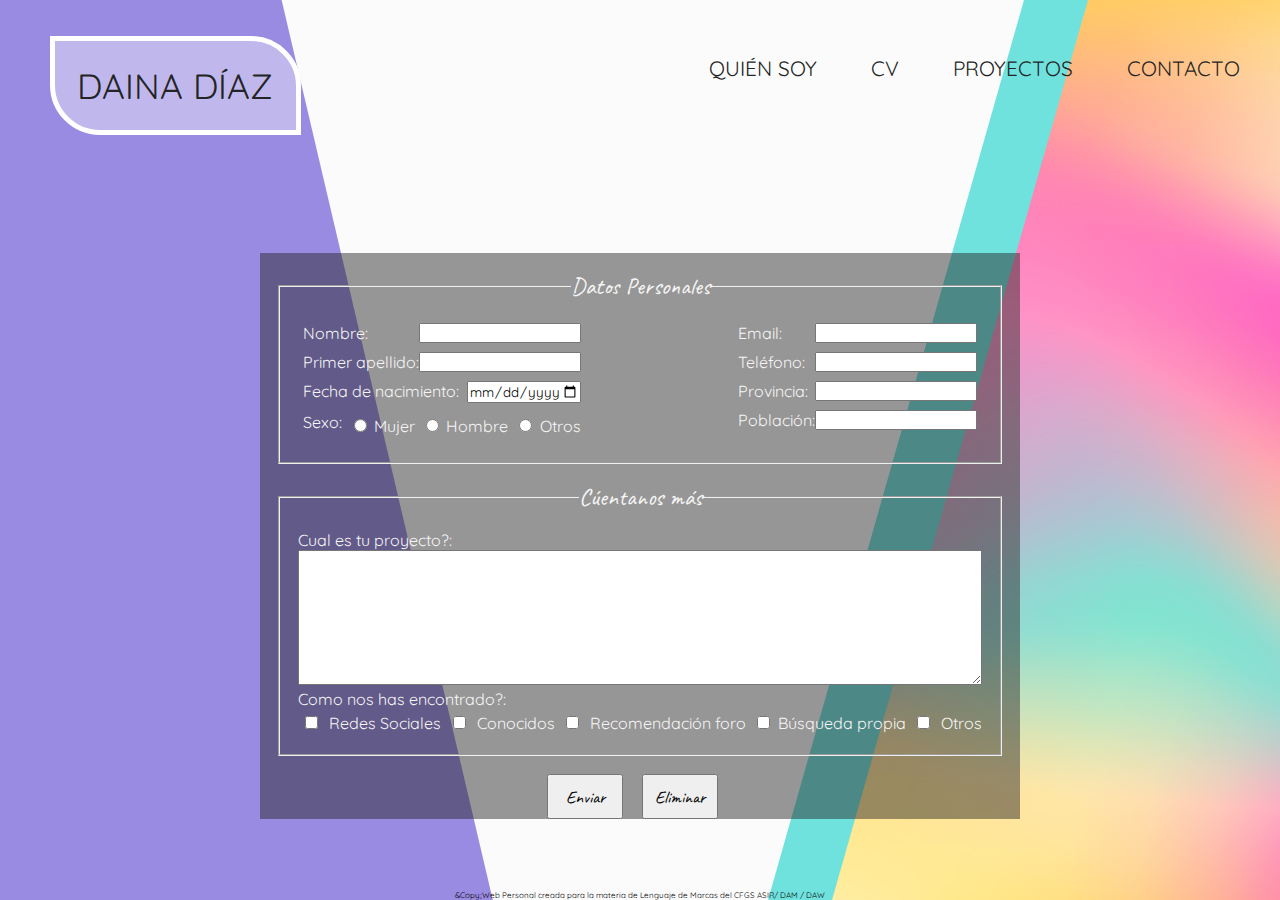
<file: formulario.html>
<!DOCTYPE html>
<html lang="en">
<head>
    <meta charset="UTF-8">
    <meta name="viewport" content="width=device-width, initial-scale=1.0">
    <link rel="stylesheet" href="style.css">
    <link rel="shortcut icon" href="img/computer-chip.png" type="image/x-icon"> <!--Creador: Luvdat en freepik-->
    <title>Contacto</title>
</head>
<body>
    <body>
        <section>
            <div class="poligon1"></div>
            <div class="poligon2"></div>
            <div class="poligon3"></div>
         
            <header>
                <a href="index.html" class="logo"> Daina Díaz</a>
                <ul class="navbar">
                    <li id="Q">
                        <a href="quiensoy.html">Quién Soy</a>
                    </li>
                    <li id="CV">
                        <a href="CV.html">CV</a>
                    </li>
                    <li id="P">
                        <a href="proyectos.html" >Proyectos</a>
                    </li>
                    <li id="C">
                        <a href="formulario.html" >Contacto</a>
                    </li>
                </ul>
            </header>
            <div class="formulario">
                <form action="mailto:daina111@gmail.com" method="post" name="contacto"> 
                    
                    <fieldset class="field1">
                        <legend>Datos Personales</legend>
                        <div class="caja1">
                                <div class="estruct">
                                    Nombre: <input type="text" name="contacto" id="name" required>
                                </div> 
                                <div class="estruct">
                                    Primer apellido: <input type="text" name="contacto" id="apell" required>
                                </div>
                                <div class="estruct">
                                    Fecha de nacimiento: <input type="date" name="nacimiento" id="naci" max="2006-12-31">
                                </div>
                                <div class="estruct">
                                    Sexo: <div id="sexo">
                                            <input type="radio" name="sexo" id="Mujer">Mujer
                                            <input type="radio" name="sexo" id="Hombre">Hombre
                                            <input type="radio" name="sexo" id="Otros">Otros
                                        </div>
                                </div>
                        </div>

                        <div class="caja2">
                                <div class="estruct">
                                    Email: <input type="email" name="contacto" id="email" required>
                                </div>
                                <div class="estruct">
                                    Teléfono: <input type="tel" name="contacto" id="telef" required>
                                </div>
                                <div class="estruct">
                                    Provincia: <input type="text" name="contacto" id="provin">
                                </div>
                                <div class="estruct">
                                    Población: <input type="text" name="contacto" id="pobla">
                                </div>
                        </div>
        
                    </fieldset>

                    <fieldset class="field2">
                        <legend>Cúentanos más</legend>
                        <div class="estruct2">
                            Cual es tu proyecto?: 
                            <textarea name="contacto" id="detalles" cols="" rows="" maxlength="200"></textarea>
                        </div>
                        <div class="estruct2">
                        Como nos has encontrado?: 
                        <br>
                            <input type="checkbox" name="redes" id="redes"> Redes Sociales
                            <input type="checkbox" name="conocidos" id="conocidos"> Conocidos
                            <input type="checkbox" name="foro" id="foro"> Recomendación foro
                            <input type="checkbox" name="red" id="red">Búsqueda propia
                            <input type="checkbox" name="otros" id="otros"> Otros
                        </div>
                    </fieldset>
        
                    <div class="boton">
                        <input type="submit" value="Enviar"> <!--Poner imagen con trasnción para enviar y eliminar??-->
                        <input type="reset" value="Eliminar">
                    </div>
                </form>
        
            </div>
    
            <footer>
                <p>&Copy;Web Personal creada para la materia de Lenguaje de Marcas del CFGS ASIR/ DAM / DAW</p>
            </footer>
        </section>
</body>
</html>
</file>
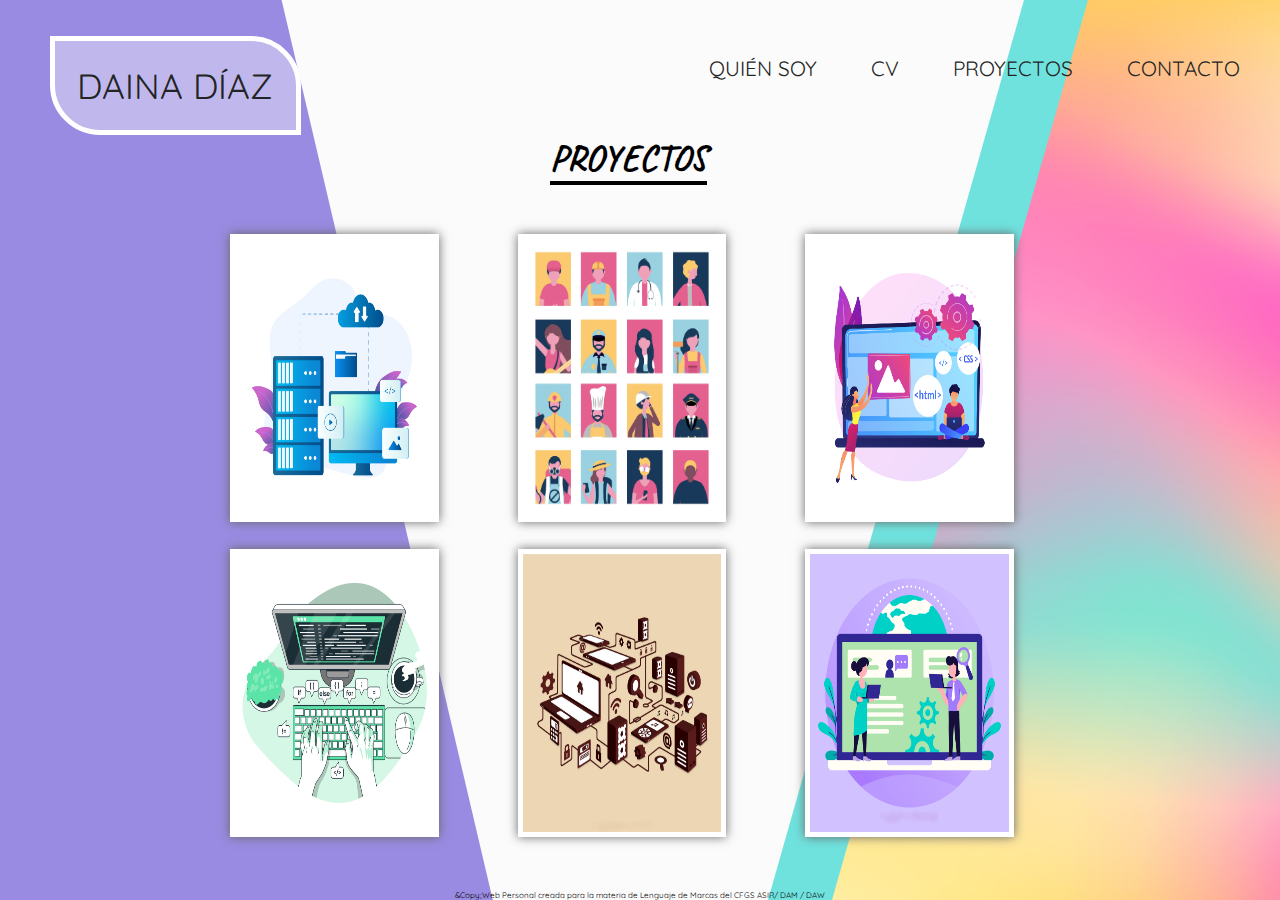
<file: proyectos.html>
<!DOCTYPE html>
<html lang="en">
<head>
    <meta charset="UTF-8">
    <meta name="viewport" content="width=, initial-scale=1.0">
    <link rel="stylesheet" href="style.css">
    <link rel="shortcut icon" href="img/computer-chip.png" type="image/x-icon"> <!--Creador: Luvdat en freepik-->
    <title>Proyectos</title>
</head>
<body>
    <section>
        <div class="poligon1"></div>
        <div class="poligon2"></div>
        <div class="poligon3"></div>
     
        <header>
            <a href="index.html" class="logo"> Daina Díaz</a>
            <ul class="navbar">
                <li id="Q">
                    <a href="quiensoy.html">Quién Soy</a>
                </li>
                <li id="CV">
                    <a href="CV.html">CV</a>
                </li>
                <li id="P">
                    <a href="proyectos.html" >Proyectos</a>
                </li>
                <li id="C">
                    <a href="formulario.html" >Contacto</a>
                </li>
            </ul>
        </header>
        <div id="proyectos">
            <h2>Proyectos</h2>
        </div>
        <div class="contenido4">
            <div class="container">
                <div>
                    <a href="Proyectos/AG2-Grupo11-.sql" target="_blank">
                        <img src="img/BBDD.jpg" alt=""><span>Base de Datos</span> <!--Creador: freepik-->
                    </a>
                </div>
                <div>
                    <a href="Proyectos/Actividad nómina- Daina Díaz.pdf" target="_blank">
                        <img src="img/FOL.jpg" alt=""><span>Formación y Orientación Laboral</span> <!--Creador: gstudioimagen en freepik-->
                    </a>  
                </div>
                <div>
                    <a href="https://daina1997.github.io/web_corporativa/" target="_blank">
                        <img src="img/LM.jpg" alt=""><span>Lenguaje de Marcas</span> <!--Creador: vectorjuice en freepik-->
                    </a>
                </div>
                <div>
                    <a href="Proyectos/DDB_Actividad3.zip" target="_blank">
                        <img src="img/PRO.jpg" alt=""><span>Programación</span> <!--Creador: storyset en freepik-->
                    </a>
                </div>
                <div>
                    <a href="Proyectos/Entrega 4-Daina Diaz.pdf" target="_blank">
                        <img src="img/SIS.jpg" alt=""><span>Sistemas Informáticos</span> <!--Creador: freepik-->
                    </a>
                </div>
                <div>
                    <a href="Proyectos/DBD_Parte1.pdf" target="_blank">
                        <img src="img/ENT.jpg" alt=""><span>Entornos de desarrollo</span> <!--Creador: pikisuperstar en freepik-->
                    </a>
                </div>
            
            </div>

        </div>

        <footer>
            <p>&Copy;Web Personal creada para la materia de Lenguaje de Marcas del CFGS ASIR/ DAM / DAW</p>
        </footer>
    </section>
</body>
</html>
</file>
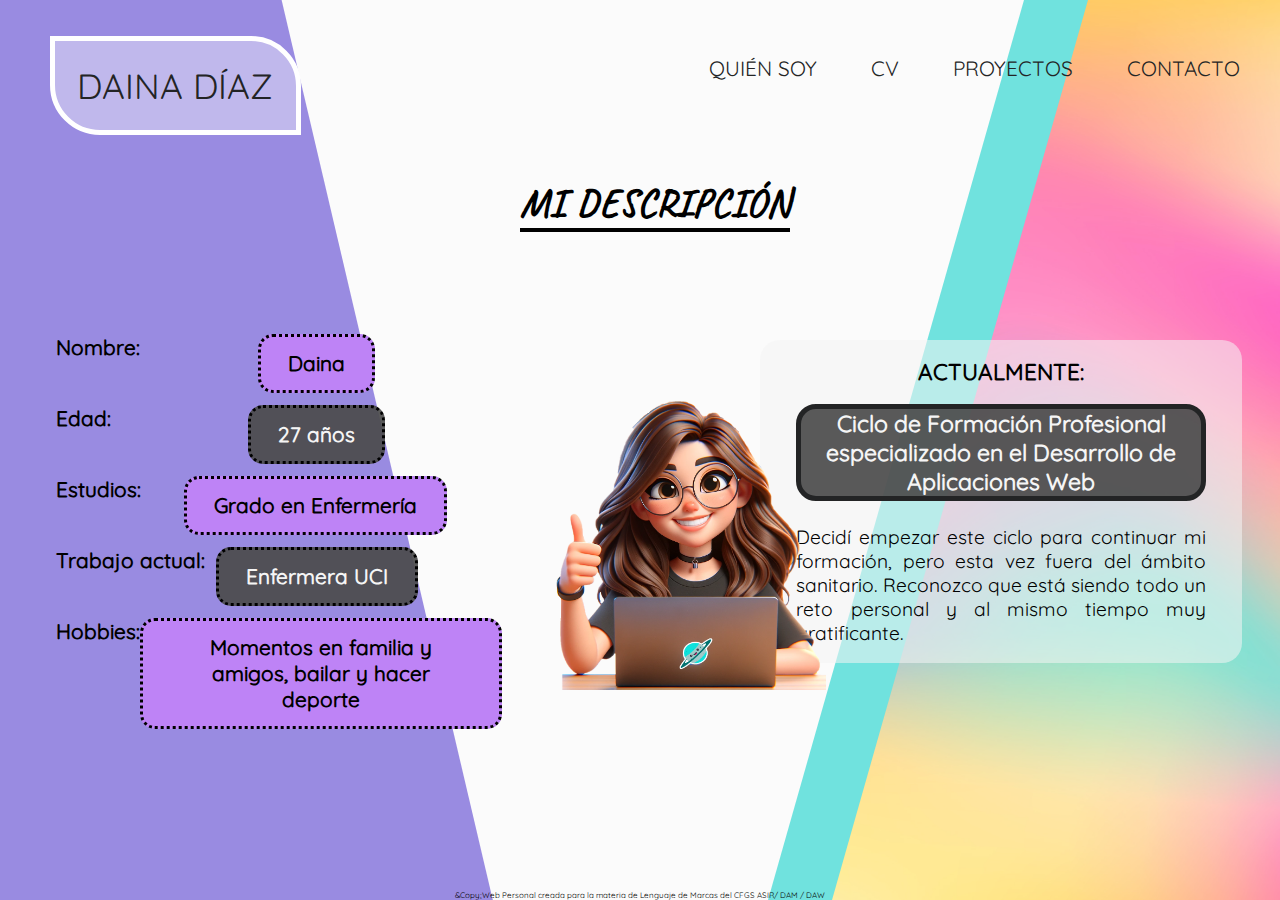
<file: quiensoy.html>
<!DOCTYPE html>
<html lang="en">
<head>
    <meta charset="UTF-8">
    <meta name="viewport" content="width=device-width, initial-scale=1.0">
    <link rel="stylesheet" href="style.css">
    <link rel="shortcut icon" href="img/computer-chip.png" type="image/x-icon"> <!--Creador: Luvdat en freepik-->
    <title>Descripción</title>
</head>
<body>
    <body>
        <section>
            <div class="poligon1"></div>
            <div class="poligon2"></div>
            <div class="poligon3"></div>
         
            <header>
                <a href="index.html" class="logo"> Daina Díaz</a>
                <ul class="navbar">
                    <li id="Q">
                        <a href="quiensoy.html">Quién Soy</a>
                    </li>
                    <li id="CV">
                        <a href="CV.html">CV</a>
                    </li>
                    <li id="P">
                        <a href="proyectos.html" >Proyectos</a>
                    </li>
                    <li id="C">
                        <a href="formulario.html" >Contacto</a>
                    </li>
                </ul>
            </header>
            <div class="contenido2">
                <h2>Mi descripción</h2>
                
                <div class="descripcion1">
                    <div class="nombre">
                        <b>Nombre:</b> 
                        <a href="#" class="btn nom">Daina</a>
                    </div>

                    <div class="edad">
                        <b>Edad:</b> 
                        <div class="btn edadb">27 años</div>
                       
                    </div>
                    <div class="estudios"> 
                        <b>Estudios:</b> 
                        <div class="btn estud">Grado en Enfermería</div>
                    </div>
                    <div class="trabajo">
                        <b>Trabajo actual:</b>
                            <div class="btn trabaj">Enfermera UCI</div>
                        </div>
                    <div class="hobbies">
                        <b>Hobbies:</b> 
                            <div class="btn hobbi">Momentos en familia y amigos, bailar y hacer deporte</div>
                    </div>
                </div>
                <br>
                <div class="descripcion2">
                    <h3>Actualmente:</h3>  <div class="ciclo"><b>Ciclo de Formación Profesional especializado en el Desarrollo de Aplicaciones Web</b></div> 
                    <br>
                    Decidí empezar este ciclo para continuar mi formación, pero esta vez fuera del ámbito sanitario. Reconozco que está siendo todo un reto personal y al mismo tiempo muy gratificante.    
                </div>

                <div class="img2">
                    <img src="img/girl1.png" alt=""> <!--Imagen generada con IA (chatgpt)-->
                </div>
            </div>
            <footer>
                <p>&Copy;Web Personal creada para la materia de Lenguaje de Marcas del CFGS ASIR/ DAM / DAW</p>
            </footer>
        </section>
    
</body>
</html>
</file>
<file: style.css>
@font-face {
    font-family: "Quick";
    src: url(Fonts/Quicksand-Regular.ttf);
}
@font-face {
    font-family: "Caveat";
    src: url(Fonts/Caveat-Regular.ttf);
}
/*Intenté vincular las tipografias directamente con google font pero los códigos que
 facilitaban no eran los mismos que en el video de youtube. Así que me las descargué y las puse en una carpeta*/
*{
    margin: 0;
    padding: 0;
    box-sizing: border-box;
    font-family: "Quick";
}
body{
    background-color: rgba(251, 251, 251, 0.938);
  
}
section{
    position: relative;
    width: 100%;
    height: 100vh;
    display: flex; /*Es una propiedad de flebox y permite que los elementos de este contenedor sean mucho más flexibles y manejables.
    las propiedades justify-content y align-items se utilizan junto con display flex y se usan para controlar la alineación y 
    distribución del espacio entre y alrededor de los elementos hijos del contenedor flex.*/
    justify-content: center;
    align-items: center;
    padding: 20px;
}

/*Cabecera*/
header{
    position: absolute;
    top: 0;
    left: 0;
    width: 100%;
    padding-left: 1.5vh;
    padding-right: 1.5vh;
    display: flex;
    justify-content: space-between;
    align-items: center;
}
header .logo{
    text-decoration: none;
    text-transform: uppercase;
    color: rgb(35, 36, 37);
    font-size: 2.2em;
    font-weight: 550;
    background-color: rgba(255, 255, 255, 0.388);
    border: 5px solid rgb(255, 255, 255);
    border-radius: 0px 50px;
    margin-top: 4vh;
    margin-left: 4vh;
    padding: 2.5vh;
    text-align: center;
}
header .logo:hover{
    color: rgb(247, 243, 249);
    background-color:rgba(74, 74, 74, 0.605);
    transition: 0.8s;
}

header .navbar{
    display:flex;
    align-items: center;
}
header .navbar li{
    list-style: none;
    margin-left: 1.5vh;
    margin-right: 1.5vh;
    text-align: center;
}
header .navbar li a{
    font-size: 1.3em;
    color: rgb(35, 36, 37);
    font-weight: 520;
    text-transform: uppercase;
    text-decoration: none;
    padding: 1.5vh;

}
header .navbar #Q a:hover{
    border-bottom: 4px dotted rgb(119, 204, 58);
    transition: 0.2s; 
}
header .navbar #CV a:hover{
    border-bottom: 5px dotted rgb(243, 174, 54);
    transition: 0.2s; 
}
header .navbar #P a:hover{
    border-bottom: 5px dotted rgb(171, 82, 187);
    transition: 0.2s; 
}
header .navbar #C a:hover{
    border-bottom: 5px dotted rgb(70, 235, 224);
    transition: 0.2s; 
}

/*Contenido de la web*/

.contenido{
    position: relative;
    top:5vh;
    display: flex;
    justify-content: space-between;
    align-items: center;
    width: 100%;
}
.contenido .titulobox{
    position: absolute;
    left: 28%;
    text-align: center;
    z-index: 1;
}
.contenido .titulobox h2{
    font-size: 3.3em;
    font-weight: 550;
    text-transform: uppercase;
    color: whitesmoke;
    margin-top: 1vh;
    
}
.contenido .titulobox h2 span{
    border: 5px solid  rgb(35, 36, 37);
    background-color:  rgba(75, 75, 75, 0.922);
    padding: 1.2vh;
    border-radius: 20px;
}
.contenido .titulobox h3{
    font-family: "Caveat";
    color:black ;
    font-size: 2.5em;
    font-weight: 400;
} 
.contenido .titulobox p{
    font-size: 1.5em;
    font-weight: 450;
    line-height: 1.5;
    margin-bottom: 3vh;

}
.contenido .titulobox a{
    text-decoration: none;
    color: black;
    font-size: 1.3em;
    background-color: rgba(137, 43, 226, 0.555);
    border: 2px dotted rgb(74, 74, 74);
    border-radius: 20px;
    padding: 1.1vh;
}
.contenido .titulobox a:hover{
    background-color: rgba(74, 197, 183, 0.824);
    color: white;
    transition: 0.5s; 
}

.contenido .img1 {
    position: absolute;
    left: 3%;
    top:2%;
    display: flex;
    justify-content: flex-start;
    width: 50vh;
}
.contenido .img1 img{
    width: 50vh;
    height: auto;
}
.contenido .img1 img:hover{
    z-index: -90;
    transform: rotate(-5deg);
}

.redessociales{
    position: absolute;
    top: 30vh;
    right: 2vh;
    display: flex;
    justify-content:space-between;
    align-items: center;
  
}
.redessociales li{
    list-style-type: none;
    padding: 1.5vh;
}
.redessociales li a{
    color: whitesmoke;
    font-size: 2em;
}
.redessociales li a:hover{
    color: rgb(53, 191, 198);
    transition: 0.2s;
}

footer{
    position: absolute;
    bottom: 0;
    font-size: 0.5em;
    color:black;
    text-align: center;
}


/*Elementos extras*/

/*Explicación clip-path: polygon: Vi el clip-path circle en el video de youtube que nos adjuntaste y busqué si había
otro formato y encontre el polygon. Este permite recortar partes de un elemento para crear formas personalizadas.
 Los puntos (x, y) representan coordenadas que definen los vértices del polígono.    */
.poligon1 {
    position: absolute;
    top: 0;
    right: 0;
    width: 50%;
    height: 100vh;
    background-image: url(img/9137868.jpg);
    background-size: cover;
    background-repeat: no-repeat;
    background-attachment: fixed;
    clip-path: polygon(70% 0%, 100% 0%, 100% 100%, 30% 100%);
    z-index: -100;
}
.poligon2 {
    position: absolute;
    top: 0;
    right: 0;
    width: 50%;
    height: 100vh;
    background-color: rgba(109, 225, 221, 0.977);
    clip-path: polygon(60% 0%, 100% 0%, 100% 100%, 20% 100%);
    z-index: -102;
}

.poligon3 {
    position: absolute;
    top: 0;
    left: 0;
    width: 55%;
    height: 100vh;
    background-color: rgba(129, 111, 219, 0.799);
    clip-path: polygon(0% 0%, 40% 0%, 70% 100%, 0% 100%);
    z-index: -103;
}

/*Página Quién soy:*/
.contenido2{
    position: relative;
    bottom: 0;
    display: flex;
    justify-content: space-between;
    align-items: center;
    width: 100%;
    height: 72vh;
    margin: 2vh;

}
.contenido2 h2{
    position: absolute;
    top: 8%;
    left: 40%;
    border-bottom: 4px solid black;
    font-family: "Caveat";
    text-transform: uppercase;
    font-size: 2.5em;
}
.contenido2 .descripcion1{
    position: absolute;
    left: 0;
    top: 23%;
    display: block;
    justify-content: flex-start;
    width: 40%;
    text-align: justify;
    font-size: 1.3em;
    padding: 4vh 2vh;

}
.contenido2 .descripcion1 .nombre, .edad, .estudios, .trabajo, .hobbies{
    display: flex;
    width: 100%;
    padding-top: 2.5vh;
    padding-bottom: 2.5vh;
    font-weight: 600;
}
.btn{
    position: absolute;
    text-align: center;
    border: 3.5px dotted black;
    border-radius: 15px;
    text-decoration: none; 
    color: black;
}

.nom{
    right: 30%;
    padding: 1.5vh 3vh;
    background-color: rgb(190, 131, 246);  
} 
.nom:hover, .estud:hover, .hobbi:hover{
    background-color: rgb(247, 237, 142);
}
.edadb:hover, .trabaj:hover{
    background-color: rgba(42, 164, 164, 0.756);
}

.edadb{
    right: 28%;
    padding: 1.5vh 3vh;
    background-color: rgba(75, 75, 75, 0.922);
    color: whitesmoke;
}
.estud{
    right: 15%;
    padding: 1.5vh 3vh;
    background-color: rgb(190, 131, 246);
}
.trabaj{
    right: 21%;
    padding: 1.5vh 3vh;
    background-color: rgba(75, 75, 75, 0.922);
    color: whitesmoke;
}
.hobbi{
    position: relative;
    right: 0;
    padding: 1.5vh 3vh;
    background-color: rgb(190, 131, 246);
}

.contenido2 .descripcion2{
    position: absolute;
    right: 0;
    top: 33%;
    justify-content: flex-end;
    width: 40%;
    text-align: justify;
    font-size: 1.2em;
    background-color: rgba(245, 245, 245, 0.553);
    border-radius: 20px;
    padding: 2vh 4vh;
}
.contenido2 .descripcion2 h3{
    text-align: center;
    text-transform: uppercase;
}
.contenido2 .descripcion2 .ciclo{
    text-align: center;
    margin-top: 2vh;
    background-color: rgba(75, 75, 75, 0.922);
    border: 5px solid  rgb(35, 36, 37);
    border-radius: 20px;
    font-size: 1.2em;
    color: whitesmoke;
}
.contenido2 .descripcion2 .ciclo:hover{
    text-shadow: 0 0 10px rgba(245, 245, 245, 0.71);
}
.contenido2 .img2{
    position: absolute;
    left: 43%;
    bottom: 13%;
    display: flex;
    justify-content: flex-start;
    width: 30vh;
}
.contenido2 .img2 img{
    width: 30vh;
    height: auto;

}


/*CV*/
.contenido3{
    position: relative;
    display: flex;
    justify-content: space-between;
    top: 10%;
    background-color: rgb(90, 159, 171);
    width: 90%;
    height: 75vh;
}
.contenido3:hover{
    box-shadow: 0 0 20px whitesmoke;
}
.columna1{
    width: 33.3%;
    height: 75vh;
    display: block;
    border-right: 3px solid black;
}
.columna1 .imgcv{
    position: relative;
    left: 30%;
    top: 2%;
    width: 65%;
    padding-bottom: 2vh;
    
}
.columna1 .imgcv img{
    width: 65%;
    height: auto;
    border: 3px solid black;
    border-radius: 40%;
    
}
.columna1 .miperfil{
    position: relative;
    text-align: justify;
    background-color: rgb(202, 202, 202);
    padding: 0.5vh 1.5vh;
    font-size: 0.9em;
    color: black;
}
.columna1 p{
    font-size: 1.2em;
    text-align: center;
    background-color:  rgb(45, 45, 45);
    color: whitesmoke;
    padding: 0.5vh 0vh 0.5vh 0vh;
}

.columna1 .contacto{
    position: relative;
    padding: 1.5vh 0;
    text-align: center;
    margin-top: 0;
    background-color: rgb(90, 159, 171);
}

.columna1 .contacto li{
    list-style-type: none;
    text-align: start;
    padding: 0.5vh 2vh 0vh 15vh;
    color: whitesmoke;
    font-size: 0.8em;
}
.columna1 .contacto li a{
    text-decoration: none;
    color: whitesmoke;
}

.columna2{
    width: 34%;
    height: 75vh;
    display: block;
    border-right: 3px solid black;
    background-color: rgb(236, 236, 236);

}
.columna2 p{
    background-color:  rgb(45, 45, 45);
    color: whitesmoke;
    text-align: center;
    font-size: 1.2em;
    padding: 0.5vh 0vh 0.5vh 0vh;
    
}
.columna2 #margin{
    margin-bottom: 3vh;
}
.columna2 .skills{
    position: relative;
    display: flex;
    justify-content: space-between;
    padding: 2vh 0vh 1vh 0vh;
    font-size: 0.9em;
    
}
.columna2 .skills li{
    list-style-type: none;
}

.columna2 .skills .soft{
    padding: 1vh 2vh;
    border-right: 3px solid black;
}
.columna2 .skills .hard{
    position: relative;
    display: flex;
    justify-content: space-between;
    padding: 1vh 2vh;
}
.columna2 .skills #uno{
    position: relative;
    left: -45%;
}
.columna2 .skills #dos{
    position: relative;
    right: -5%;
}
.columna2 .formacion{
    display: block;
    text-align: center;
    text-transform: uppercase;
    font-size: 1em;

}
.columna2 .formacion .fp{
    padding: 2vh; 
    border: 4px dotted black;
    background-color: rgb(90, 159, 171);
    color: whitesmoke;
    
}
.columna2 .formacion .postgrado, .carrera{
    padding: 3vh 2vh 1vh 2vh;
}

.columna3{
    width: 33.3%;
    height: 75vh;
    display: block;
    background-color: rgb(202, 202, 202);
    
}
.columna3 p{
    background-color:  rgb(45, 45, 45);
    color: whitesmoke;
    text-align: center;
    font-size: 1.2em;
    padding: 0.5vh 0vh 0.5vh 0vh;
    margin-bottom: 1vh;
}
.columna3 #enf{
    font-size: 0.9em;
}

.columna3 span{
    font-weight: 600;
    font-size: 1em;
}
.columna3 .igual{
    padding: 2vh;
}
.columna3 .valle{
    padding: 2vh 2vh 4vh 2vh;
}
.columna3 ul{
    padding-top: 1vh;
    padding-left: 6vh;
    list-style-type: square;
    font-size: 0.9em;
}
.columna3 .idiomas{
    padding-left: 14vh;
    font-size: 0.9em;

}
.columna3 .idiomas ul{
    list-style-type: none;
}


/*Proyectos*/
#proyectos h2{
    position: absolute;
    top: 15%;
    left: 43%;
    border-bottom: 4px solid black;
    font-family: "Caveat";
    text-transform: uppercase;
    font-size: 2.3em;
}
.contenido4{
    width: 100%;
    height: 80vh;
    margin: 0 auto;
    position: absolute;
    bottom: 0;

}
.container:after{
    content:""; 
    display: block;
    height: 0px;
    clear: both; 
}
.container{
    width: 68%;
    height: 70vh;
    position: absolute;
    bottom: 5%;
    left: 18%;
}

.container div{
    width: 30%;
    height: 35vh;
    display: inline; 
    float: left; 
    margin: 0% 3% 0% 0%;
    padding: 0px;
}
.container div a{
    text-decoration: none;
}
.container div img{
    width: 80%;
    height: 32vh;
    box-shadow: 0 0 10px #666;
    border: 5px solid #fff;
}

.container div img~span{
   
    width: 80%;
    display: block;
    opacity: 0;
    margin: 0;
    padding: 0.5vh 2vh;
    color: #fff;
    background-color: rgba(0,0,0,0.7);
    box-shadow: 0 0 10px #666;
    text-align: center;
}

.container div img:hover+span{
    opacity: 1;
}

.container:hover div{
    opacity: 0.2;
    transform: scale(0.7);
    transition: 2s;
}

.container:hover div:hover{
    opacity: 1;
    transform: scale(1);
}


/*Formulario*/
.formulario{
    position: relative;
    top: 10%;
    background-color: rgba(36, 35, 35, 0.466);
    color: whitesmoke;
    font-size: 1em;
}

.field1{
    position: relative;
    display: flex;
    justify-content: space-between;
    margin: 2vh;
    padding: 2vh;
}
.estruct{
    display: flex;
    justify-content: space-between;
    padding: 0.5vh;
}
#sexo input{
    margin: 0.8vh;
}

legend{
    font-family: "Caveat";
    font-size: 1.5em;
    text-align: center;
}

textarea{
    width: 100%;
    height: 15vh;
}

.field2{
    margin: 2vh;
    padding: 2vh;
    
}
.estruct2 input{
    margin: 0.8vh;
}
.boton{
    text-align: center;
}
.boton [type="submit"],
.boton [type="reset"]{
    width: 10%;
    height: 5vh;
    margin-right: 15px;
    font-family: "Caveat";
    font-size: 1.1em;
}
.boton [type="submit"]:hover{
    background-color: rgba(243, 213, 82, 0.858);
}
.boton [type="reset"]:hover{
    background-color: rgba(45, 215, 218, 0.833);
}





/*Responsive:*/

/*Comentar que para que quedara una transición algo más fluída, el rango de 576px a 992px lo he hecho en dos partes.*/

@media screen and (max-width:576px){
    /*Cabecera*/
    header .logo{
        font-size: 1.3em;
        margin-top: 4vh;
        margin-left: 4vh;
        padding: 2.5vh;  
    }
    header .navbar li a{
        font-size: 0.9em;
        padding: 1.5vh;
    
    }

    /*Index*/
    .contenido{
        top:2vh;
    }
    .contenido .titulobox{
        left: 18%;
        
    }
    .contenido .titulobox h2{
        font-size: 2.3em;
    }
    .contenido .titulobox h2 span{
        border: 3px solid  rgb(35, 36, 37);
    }
    .contenido .titulobox h3{
        
        font-size: 1.8em;
    } 
    .contenido .titulobox p{
        font-size: 1em;
        line-height: 1;
        margin-bottom: 3vh;
    
    }
    .contenido .titulobox a{
        font-size: 0.8em;
        border: 2px dotted rgb(74, 74, 74);
        padding: 1.1vh;
    }
    .contenido .img1 {
        left: 3%;
        top:15vh;
        width: 50vh;
    }
    .contenido .img1 img{
        width: 38vh;
        height: auto;
    }
    .redessociales{
        top: 33vh;
        right: 2vh;
        
    }
    .redessociales li a{
        font-size: 1.5em;
    }

    /*Quién soy*/

    .contenido2{
        bottom: -7%;
        width: 100%;
        height: 65vh;
        margin: 2vh;
    
    }
    .contenido2 h2{
        top: -3%;
        left: 35%;
        border-bottom: 2px solid black;
        font-size: 1.7em;
    }
    .contenido2 .descripcion1{
        left: 0;
        top: 28%;
        width: 60%;
        font-size: 0.8em;
        padding: 1vh 1vh;
    }
    .btn{
        border: 2.5px dotted black;
    }
    .nom{
        right: 38%;
        padding: 1.5vh 3vh;
        
    }     
    .edadb{
        right: 36%;
        padding: 1.5vh 3vh;
    }
    .estud{
        right: 23%;
        padding: 1.5vh 3vh;
    }
    .trabaj{
        right: 28%;
        padding: 1.5vh 3vh;
    }
    
    .contenido2 .descripcion2{
        right: 0;
        top: 18%;
        width: 45%;
        font-size: 0.8em;
        border-radius: 20px;
        padding: 1vh 3vh;
    }
   
    .contenido2 .descripcion2 .ciclo{
        margin-top: 2vh;
        border: 5px solid  rgb(35, 36, 37);
        font-size: 1em;
       
    }
    .contenido2 .img2{
        left: 70%;
        bottom: -14%;
        width: 25vh;
        z-index: -1;
    }
    .contenido2 .img2 img{
        width: 25vh;
        height: auto;
    
    }

    /*CV*/
    .columna1 .imgcv img{
        width: 75%;
    }
    .columna1 .miperfil{
        font-size: 0.6em;
    }
    .columna1 .contacto li{
        padding: 0.5vh 1vh 0vh 5vh;
        font-size: 0.6em;
    }
    
    .columna1 p{
        font-size: 0.8em;
    }
    .columna2 .skills{
        font-size: 0.6em;
    }
    .columna2 p{
        font-size: 0.8em;
    }
    .columna2 .skills .soft{
        padding: 1vh 1vh;
        border-right: 1.5px solid black;
    }
    .columna2 .skills #uno{
        position: relative;
        left: -15%;
    }
    .columna2 .formacion{
        font-size: 0.7em;
    }
    .columna3 #enf{
        padding-left: 1vh;
        font-size: 0.6em;
    }
    .columna3 p{
        font-size: 0.8em;
    }
    .columna3 span{
        font-size: 0.7em;
    }
    .columna3 ul{
        font-size: 0.6em;
    }
    .columna3 .igual{
        padding: 2vh;
    }
    .columna3 .valle{
        padding: 0vh 2vh 2vh 2vh;
    }
    .columna3 ul{
        padding-top: 1vh;
        padding-left: 3vh;
        list-style-type: square;
    }
    .columna3 .idiomas{
        padding-left: 3vh;
        padding-top: 1.5vh;
    
    }
    /*Proyectos*/
    #proyectos h2{
        border-bottom: 2px solid black;
        font-size: 1.5em;
        top: 19%;
    }
    
    .container{
        bottom: -2vh;
    }
    
    .container div{
        width: 30%;
        height: 30vh;
    }
    
    .container div img{
        width: 88%;
        height: 25vh;
    }
    
    .container div img~span{
        width: 80%;
    }

    /*Contacto*/
    .formulario{
        top: 10%;
        font-size: 0.7em;
    }

    legend{
        font-size: 1.3em;
    }
    .boton [type="submit"],
    .boton [type="reset"]{
        width: 10%;
        height: 5vh;
        margin-right: 15px;
        font-size: 1em;
}  
}


@media screen and (min-width:577px) and (max-width:747px){

    /*Cabecera*/
    header .logo{
        font-size: 1.5em;
        margin-top: 4vh;
        margin-left: 4vh;
        padding: 2.5vh;  
    }
    header .navbar li a{
        font-size: 1.1em;
        padding: 1.5vh;
    
    }

     /*Index*/
     .contenido{
        position: relative;
        top:0vh;
    }
    .contenido .titulobox{
        left: 17%;
    }

    .contenido .titulobox h2 span{
        border: 3px solid  rgb(35, 36, 37);
    }
    .contenido .titulobox h2{
        font-size: 2.3em;
        
    }
    .contenido .titulobox h3{
        
        font-size: 2em;
    } 
    .contenido .titulobox p{
        font-size: 1.2em;
        line-height: 1;
        margin-bottom: 3vh;
    
    }
    .contenido .titulobox a{
        font-size: 1.2em;
        padding: 1.1vh;
    }
    .contenido .img1 {
        left: 3%;
        top:15vh;
        width: 50vh;
    }
    .contenido .img1 img{
        width: 43vh;
        height: auto;
    }
    .redessociales{
        top: 33vh;
        right: 2vh;
        
    }
    .redessociales li a{
        font-size: 1.5em;
    }


    /*Quién soy*/

    .contenido2{
      
        bottom: -7%;
        width: 100%;
        height: 65vh;
        margin: 2vh;
    
    }
    .contenido2 h2{
        top: -3%;
        left: 35%;
        font-size: 1.7em;
        border-bottom: 2px solid black;
    }
    .contenido2 .descripcion1{
        left: 0;
        top: 28%;
        width: 60%;
        font-size: 0.8em;
        padding: 1vh 1vh;
    }
    .btn{
        border: 2.5px dotted black;
    }
    .nom{
        right: 34.5%;
        padding: 1.5vh 3vh;  
    }     
    .edadb{
        right: 33%;
        padding: 1.5vh 3vh;
    }
    .estud{
        right: 23%;
        padding: 1.5vh 3vh;
    }
    .trabaj{
        right: 28%;
        padding: 1.5vh 3vh;
    }
    
    .contenido2 .descripcion2{
        right: 0;
        top: 18%;
        width: 45%;
        font-size: 0.8em;
        padding: 1vh 3vh;
    }
   
    .contenido2 .descripcion2 .ciclo{
        margin-top: 2vh;
        border: 5px solid  rgb(35, 36, 37);
        font-size: 1em;
       
    }
    .contenido2 .img2{
        left: 70%;
        bottom: -14%;
        width: 25vh;
        z-index: -1;
    }
    .contenido2 .img2 img{
        width: 25vh;
        height: auto;
    
    }
    /*CV*/
    .columna1 .imgcv img{
        width: 75%;
    }
    .columna1 .miperfil{
        font-size: 0.7em;
    }
    .columna1 .contacto li{
        padding: 0.5vh 1vh 0vh 5vh;
        font-size: 0.7em;
    }
    
    .columna1 p{
        font-size: 0.9em;
    }
    .columna2 .skills{
        font-size: 0.6em;
    }
    .columna2 p{
        font-size: 0.9em;
    }
    .columna2 .skills .soft{
        padding: 1vh 1vh;
        border-right: 1.5px solid black;
    }
    .columna2 .skills #uno{
        position: relative;
        left: -15%;
    }
    .columna2 .formacion{
        font-size: 0.7em;
    }
    .columna3 #enf{
        padding-left: 1vh;
        font-size: 0.7em;
    }
    .columna3 p{
        font-size: 0.9em;
    }
    .columna3 span{
        font-size: 0.7em;
    }
    .columna3 ul{
        font-size: 0.7em;
    }
    .columna3 .igual{
        padding: 2vh;
    }
    .columna3 .valle{
        padding: 0vh 2vh 2vh 2vh;
    }
    .columna3 ul{
        padding-top: 1vh;
        padding-left: 3vh;
        list-style-type: square;
    }
    .columna3 .idiomas{
        padding-left: 3vh;
        padding-top: 1.1vh;
    
    }
     /*Proyectos*/

     #proyectos h2{
        border-bottom: 2px solid black;
        font-size: 1.8em;
        top: 20%;
    }
    
    .container{
        bottom: -2vh;
    }
    
    .container div{
        width: 30%;
        height: 33vh;
    }
    
    .container div img{
        width: 88%;
        height: 25vh;
    }
    
    .container div img~span{
        width: 80%;
    }

    /*Contacto*/
    .formulario{
        top: 10%;
        font-size: 0.7em;
    }

    legend{
        font-size: 1.4em;
    }
    .boton [type="submit"],
    .boton [type="reset"]{
        width: 10%;
        height: 5vh;
        margin-right: 15px;
        font-size: 1em;
}  
    
}

@media screen and (min-width:747px) and (max-width:992px){

    /*Cabecera*/
    header .logo{
        font-size: 1.9em;
        margin-top: 4vh;
        margin-left: 4vh;
        padding: 2.5vh;  
    }
    header .navbar li a{
        font-size: 1.2em;
        padding: 1.5vh;
    
    }

     /*Index*/
     .contenido{
        position: relative;
        top:0vh;
    }
    .contenido .titulobox{
        left: 19%;
    }

    .contenido .titulobox h2 span{
        border: 3px solid  rgb(35, 36, 37);
    }
    .contenido .titulobox h2{
        font-size: 2.6em;
        
    }
    .contenido .titulobox h3{
        
        font-size: 2.2em;
    } 
    .contenido .titulobox p{
        font-size: 1.5em;
        line-height: 1;
        margin-bottom: 3vh;
    
    }
    .contenido .titulobox a{
        font-size: 1.4em;
        padding: 1.1vh;
    }
    .contenido .img1 {
        left: 3%;
        top:13vh;
        width: 50vh;
    }
    .contenido .img1 img{
        width: 45vh;
        height: auto;
    }
    .redessociales{
        top: 33vh;
        right: 2vh;
        
    }
    .redessociales li a{
        font-size: 1.5em;
    }


    /*Quién soy*/

    .contenido2{
      
        bottom: -7%;
        width: 100%;
        height: 65vh;
        margin: 2vh;
    
    }
    .contenido2 h2{
        top: -3%;
        left: 37%;
        font-size: 1.8em;
        border-bottom: 2px solid black;
    }
    
    .contenido2 .descripcion1{
        left: 0;
        top: 28%;
        width: 60%;
        font-size: 1.1em;
        padding: 1vh 1vh;
    }
    .btn{
        border: 2.5px dotted black;
    }
    .nom{
        right: 34.5%;
        padding: 1.5vh 3vh;  
    }     
    .edadb{
        right: 33%;
        padding: 1.5vh 3vh;
    }
    .estud{
        right: 23%;
        padding: 1.5vh 3vh;
    }
    .trabaj{
        right: 28%;
        padding: 1.5vh 3vh;
    }
    
    .contenido2 .descripcion2{
        right: 0;
        top: 16%;
        width: 45%;
        font-size: 1em;
        padding: 1vh 3vh;
    }
   
    .contenido2 .descripcion2 .ciclo{
        margin-top: 2vh;
        border: 5px solid  rgb(35, 36, 37);
        font-size: 1.2em;
        padding-inline-start: 1.3vh;
       
    }
    .contenido2 .img2{
        left: 70%;
        bottom: -14%;
        width: 25vh;
        z-index: -1;
    }
    .contenido2 .img2 img{
        width: 28vh;
        height: auto;
    
    }


    /*CV*/
    .columna1 .imgcv img{
        width: 75%;
    }
    .columna1 .miperfil{
        font-size: 0.8em;
    }
    .columna1 .contacto li{
        padding: 0.5vh 1vh 0vh 8vh;
        font-size: 0.8em;
    }
    
    .columna1 p{
        font-size: 0.9em;
    }
    .columna2 .skills{
        font-size: 0.7em;
    }
    .columna2 p{
        font-size: 0.9em;
    }
    .columna2 .skills .soft{
        padding: 1vh 1vh;
        border-right: 1.5px solid black;
    }
    .columna2 .skills #uno{
        position: relative;
        left: -15%;
    }
    .columna2 .formacion{
        font-size: 0.8em;
    }
    .columna3 #enf{
        padding-left: 1vh;
        font-size: 0.8em;
    }
    .columna3 p{
        font-size: 0.9em;
    }
    .columna3 span{
        font-size: 0.8em;
    }
    .columna3 ul{
        font-size: 0.8em;
    }
    .columna3 .igual{
        padding: 2vh;
    }
    .columna3 .valle{
        padding: 0vh 2vh 2vh 2vh;
    }
    .columna3 ul{
        padding-top: 1vh;
        padding-left: 3vh;
        list-style-type: square;
    }
    .columna3 .idiomas{
        padding-left: 10vh;
        padding-top: 1.1vh;
        font-size: 1em;
    
    }
     /*Proyectos*/

     #proyectos h2{
        border-bottom: 2px solid black;
        font-size: 1.8em;
        top: 20%;
        left: 45%;
    }
    
    .container{
        bottom: -2vh;
    }
    
    .container div{
        width: 30%;
        height: 33vh;
    }
    
    .container div img{
        width: 88%;
        height: 25vh;
    }
    
    .container div img~span{
        width: 80%;
    }

    /*Contacto*/
    .formulario{
        top: 10%;
        font-size: 0.8em;
    }

    legend{
        font-size: 1.4em;
    }
    .boton [type="submit"],
    .boton [type="reset"]{
        width: 10%;
        height: 5vh;
        margin-right: 15px;
        font-size: 1.1em;
}  

}
</file>
